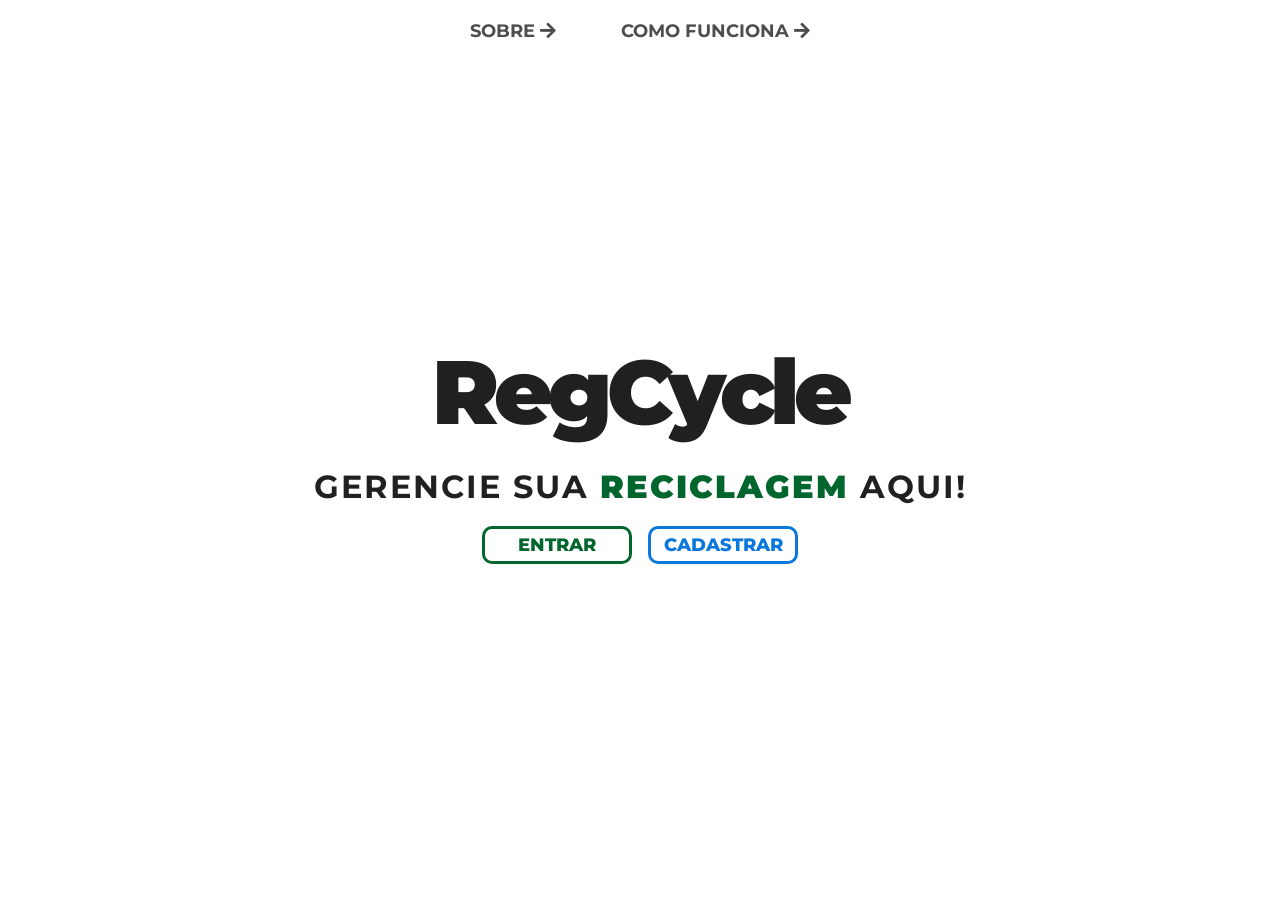
<file: tcc_php/front/index.html>
<!DOCTYPE html>
<html>
<head>
    <meta charset="UTF-8">
    <meta http-equiv="X-UA-Compatible" content="IE=edge">
    <meta name="viewport" content="width=device-width, initial-scale=1.0">
    <title>RegCycle</title>

    <link rel="stylesheet" href="https://maxcdn.bootstrapcdn.com/font-awesome/4.7.0/css/font-awesome.min.css">
    <link rel="stylesheet" href="https://use.fontawesome.com/releases/v5.4.1/css/all.css">

    <link rel="stylesheet" href="../style/main.css">
    <link rel="stylesheet" href="../style/home.css">
</head>

<body>
    <div class="wrapper">
        <div class="welcome">
            <div class="rosto">
                <h1 class="titulo"><!-- <i class="logo fas fa-leaf"></i> --> RegCycle</h1>
            	<h4 class="subtitulo">Gerencie sua <b class="marker">reciclagem</b> aqui!</h4>
                <div class="opcoes">
                    <a href="login.php" class="botaotofill-verde2">Entrar</a>
                    <a href="cadastro.php" class="botaotofill-azul">Cadastrar</a>
                </div>
            </div>

            <div class="links">
                <a href="sobre.html">Sobre <i class="fas fa-arrow-right"></i></a>
                
                <a href="como_funciona.html">Como funciona <i class="fas fa-arrow-right"></i></a>
            </div>
        </div>
    </div>
</body>
</html>
</file>
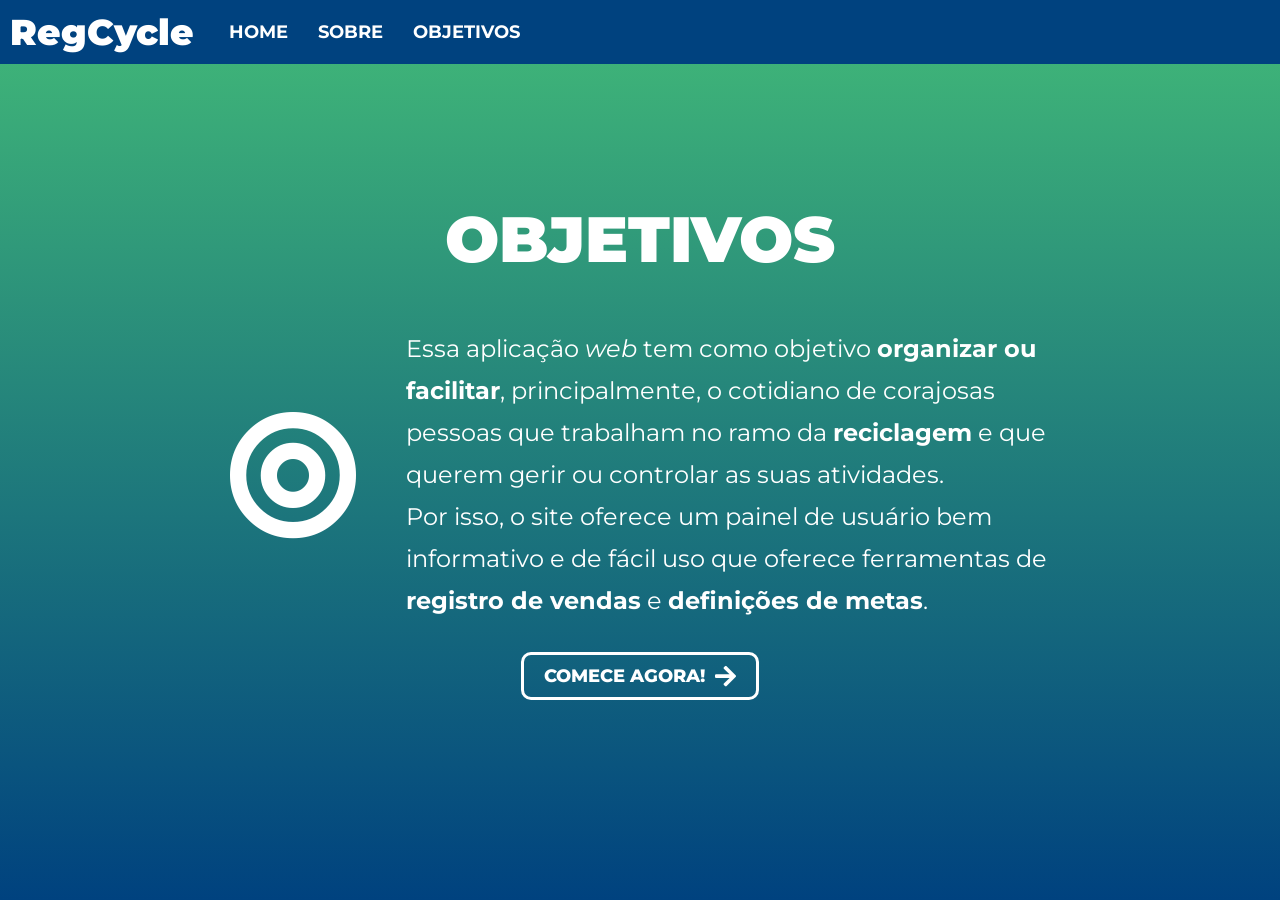
<file: tcc_php/front/objetivos.html>
<!DOCTYPE html>
<html>
<head>
    <meta charset="UTF-8">
    <meta http-equiv="X-UA-Compatible" content="IE=edge">
    <meta name="viewport" content="width=device-width, initial-scale=1.0">
    <title>Sobre</title>

    <link rel="stylesheet" href="https://maxcdn.bootstrapcdn.com/font-awesome/4.7.0/css/font-awesome.min.css">
    <link rel="stylesheet" href="https://use.fontawesome.com/releases/v5.4.1/css/all.css">

    <link rel="stylesheet" href="../style/main.css">
    <link rel="stylesheet" href="../style/objetivos.css">
</head>

<body>
    <nav>
        <a class="titulo" href="index.html">RegCycle</a>

        <ul>
            <a href="index.html"><li>home</li></a>

            <a href="sobre.html"><li>sobre</li></a>

            <a href="objetivos.html"><li>objetivos</li></a>
        </ul>
    </nav>

    <div class="objetivos bloco">
        <h3>Objetivos</h3>
        
        <div class="intro">
            <i class="alvo fas fa-bullseye"></i>

            <div class="texto">
                <p>Essa aplicação <i>web</i> tem como objetivo <b>organizar ou facilitar</b>, principalmente, o cotidiano de corajosas pessoas que trabalham no ramo da <b>reciclagem</b> e que querem gerir ou controlar as suas atividades.</p>
                
                <p>Por isso, o site oferece um painel de usuário bem informativo e de fácil uso que oferece ferramentas de <b>registro de vendas</b> e <b>definições de metas</b>.</p>
            </div>
        </div>
        
        <a class="botao botaotofill-branco" href="login.jsp">Comece agora! <i class="fas fa-arrow-right"></i></a>
    </div>
</body>
</html>
</file>
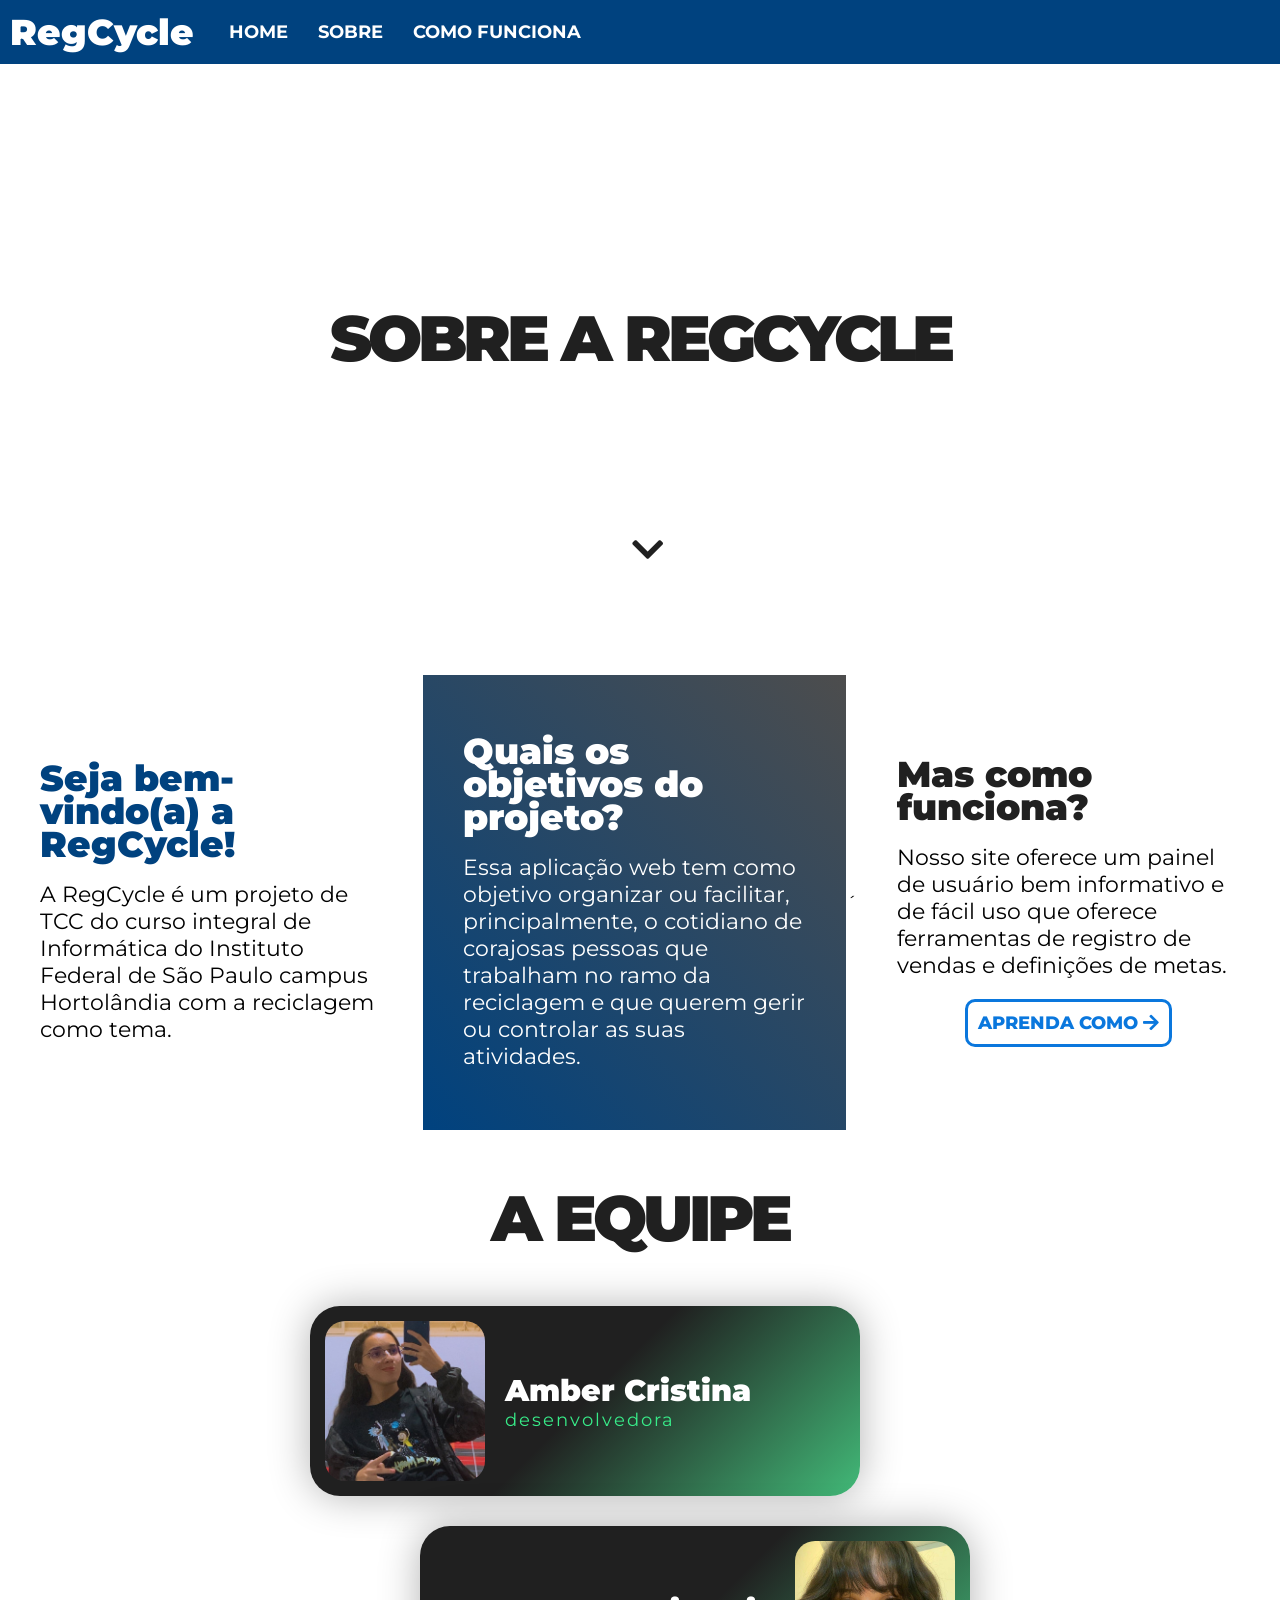
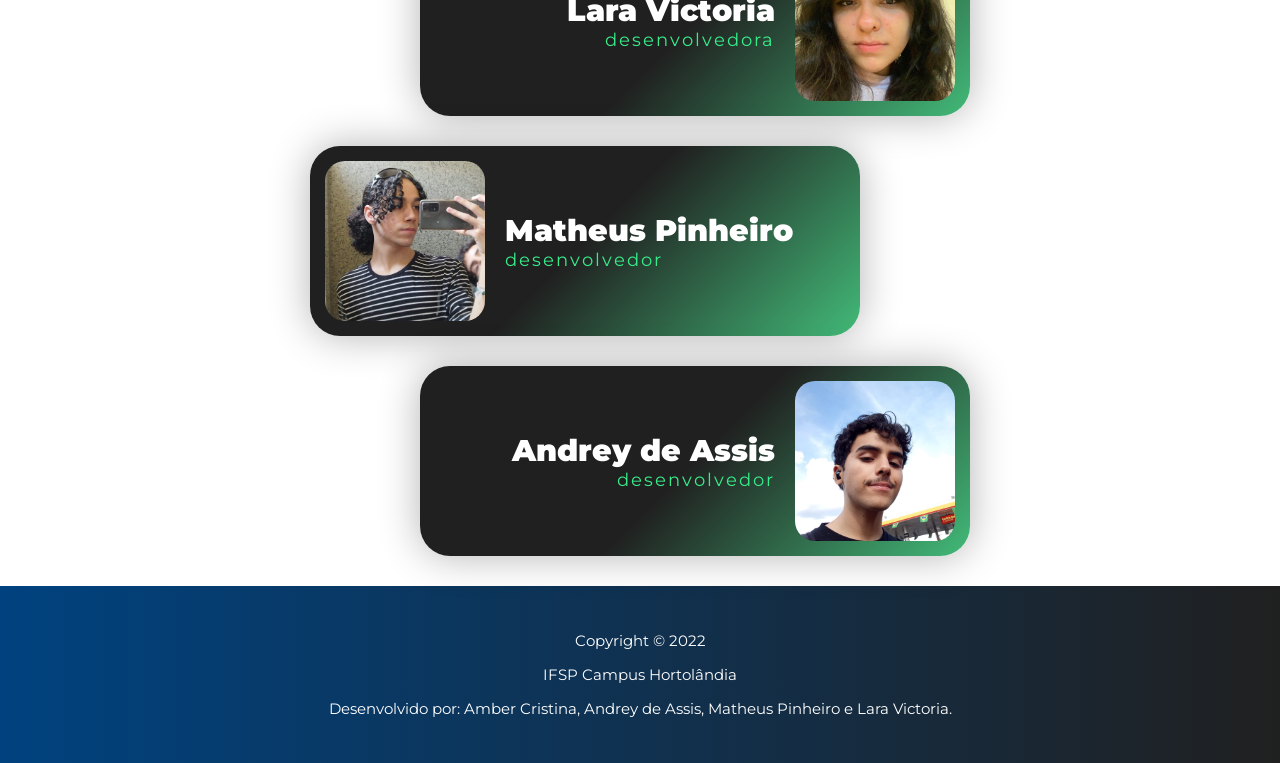
<file: tcc_php/front/sobre.html>
<!DOCTYPE html>
<html>
<head>
    <meta charset="UTF-8">
    <meta http-equiv="X-UA-Compatible" content="IE=edge">
    <meta name="viewport" content="width=device-width, initial-scale=1.0">
    <title>Sobre</title>

    <link rel="stylesheet" href="https://maxcdn.bootstrapcdn.com/font-awesome/4.7.0/css/font-awesome.min.css">
    <link rel="stylesheet" href="https://use.fontawesome.com/releases/v5.4.1/css/all.css">

    <link rel="stylesheet" href="../style/main.css">
    <link rel="stylesheet" href="../style/sobre.css">
    <link rel="stylesheet" href="../style/rodape.css">
    <link rel="stylesheet" href="../style/nav.css">
</head>

<body>
    <nav>
        <a class="titulo" href="index.html">RegCycle</a>

        <ul>
            <a href="index.html"><li>home</li></a>

            <a href="sobre.html"><li>sobre</li></a>

            <a href="como_funciona.html"><li>como funciona</li></a>
        </ul>
    </nav>

    <div class="sobre bloco">
    	<div class="header">
    		<h3 class="titulo">Sobre a RegCycle</h3>
    		
    		<a class="seta" href="#sobre-texto"><i class="fas fa-chevron-down"></i></a>
    	</div>
    </div>
    
    <div id="sobre-texto" class="fileira">
    	<div class="welcome bloco" >
	    	<div class="box">
	    		<h4>Seja bem-vindo(a) a RegCycle!</h4>
	    		
	    		<p>A RegCycle é um projeto de TCC do curso integral de Informática do Instituto Federal de São Paulo campus Hortolândia com a reciclagem como tema.</p>
	    	</div>
	   		
	   	</div>
	   	
	   	<div class="bloco objetivos">
	   		<div class="box">
	   			<h4>Quais os objetivos do projeto?</h4>
	   			
	   			<p>Essa aplicação web tem como objetivo organizar ou facilitar, principalmente, o cotidiano de corajosas pessoas que trabalham no ramo da reciclagem e que querem gerir ou controlar as suas atividades.</p>
	   		</div>
	   	</div>´
	   	
	   	
	   	
	   	<div class="bloco como">
	   		<div class="box">
	   			<h4>Mas como funciona?</h4>
	   			
	   			<p>Nosso site oferece um painel de usuário bem informativo e de fácil uso que oferece ferramentas de registro de vendas e definições de metas.</p>
	   			
	   			<a class="botaotofill-azulverde botao" href="como_funciona.html">APRENDA COMO <i class="fas fa-arrow-right"></i></a>
	   		</div>
	   	</div>
    </div>
    
    
   	
   	
    	
    <div class="bloco equipe">
    	<h3 class="titulo">A Equipe</h3>
    	
    	<div class="integrantes">
	    	<div class="integrante praesquerda">
	    		<img class="foto" src="../img/ambev.jpg">
	    		
	    		<div class="info">
	    			<h4 class="nome">Amber Cristina</h4>
	    			<p class="cargo">desenvolvedora</p>
	    		</div>
	    	</div>
	    	
	    	<div class="integrante pradireita">
	    		<div class="info">
	    			<h4 class="nome direita">Lara Victoria</h4>
	    			<p class="cargo direita">desenvolvedora</p>
	    		</div>
	    		
	    		<img class="foto" src="../img/lata.jpg">
	    	</div>
	    	
	    	<div class="integrante praesquerda">
	    		<img class="foto" src="../img/math.jpg">
	    		
	    		<div class="info">
	    			<h4 class="nome">Matheus Pinheiro</h4>
	    			<p class="cargo">desenvolvedor</p>
	    		</div>
	    	</div>
	    	
	    	<div class="integrante pradireita">
	    		<div class="info">
	    			<h4 class="nome direita">Andrey de Assis</h4>
	    			<p class="cargo direita">desenvolvedor</p>
	    		</div>
	    		
	    		<img class="foto" src="../img/drey.jpg">
	    	</div>
	    </div>
    </div>
    
    <div class="footer">
    	<ul>
    		<li>
    			Copyright © 2022
    		</li>
    		
    		<a href="https://hto.ifsp.edu.br">
    			<li>
    				IFSP Campus Hortolândia
    			</li>
    		</a>
    		
    		<li>
    			Desenvolvido por: Amber Cristina, Andrey de Assis, Matheus Pinheiro e Lara Victoria.
    		</li>
    		
    	</ul>
    	
    </div>
    
    <script>
	    document.querySelectorAll('a[href^="#"]').forEach(anchor => {
	        anchor.addEventListener('click', function (e) {
	            e.preventDefault();
	
	            document.querySelector(this.getAttribute('href')).scrollIntoView({
	                behavior: 'smooth'
	            });
	        });
	    });
    </script>
</body>
</html>
</file>
<file: tcc_php/style/main.css>
@import url('https://fonts.googleapis.com/css2?family=Montserrat:wght@300;400;500;600;700;800;900&display=swap');

:root {
    --color-white: #ffffff;
    --color-lighter-gray: #f7f7f7;
    --color-light-gray: #e7e7e7;
    --color-gray: #c9c9c9;
    --color-darkgray: #4d4d4d;
    --color-black: #202020;

    --color-azul0: #00427f;
    --color-azul1: #0a77dd;
    --color-azul2: #42a3ff;

    --color-green0: #42ba78;
    --color-green1: #38ec89;
    
    --color-darkgreen2: #00662e;
    --color-darkgreen3: #1f4931;

    --color-vermelho: red;
    --color-vermelho0: #500021;
    --color-vermelho1: #88001b;
    --color-vermelho2: #a80008;
    
    --color-yellow: #ff8400;




    /*BOTOES*/
    --botao-azul-fora: var(--color-azul1);
    --botao-azul-dentro: var(--color-white);

    --botao-cinza: var(--color-gray);

    --botao-branco: var(--color-white);

    --botao-vermelho-fora: var(--color-vermelho);
    --botao-vermelho-dentro: var(--color-white);

    --botao-verde-fora: var(--color-green0);
    --botao-verde-hover: var(--color-green1);
    --botao-verde-dentro: black;
    --botao-verde-dentro1: var(--color-darkgreen2);


    /*OPERACOES*/
    --color-editar: var(--color-gray);
    --color-editar-hover: var(--color-light-gray);
    
    --color-remover: var(--color-gray);
    --color-remover-hover: var(--color-vermelho);

    --color-check: var(--color-azul1);
    --color-check-hover: var(--color-azul2);
    --color-check-active: var(--color-green0);
    
    --color-vis: var(--color-darkgray);
    --color-vis-hover: var(--color-azul1);
    
    /*METAS*/
    --color-expirada: var(--color-vermelho);
    --color-quase-expirada: var(--color-yellow);
    

    /*FORMULARIO*/
    --color-fundo1: var(--color-azul0);
    --color-fundo2: var(--color-green0);



    --color-logo: var(--color-green0);

    --color-sucesso: var(--color-azul0);

    --color-falha: var(--color-vermelho1);
    

    --color-nav: var(--color-azul0);
}



* {
    padding: 0; margin: 0;
    box-sizing: border-box;

    font-family: 'Montserrat', sans-serif;
    font-size: large;
}



h1 {
    font-size: 72px;
    font-weight: 900;
}


h3 {
    font-size: 48px;
    font-weight: 900;

    text-transform: uppercase;
}



a.botaotofill-azul, input.botaotofill-azul {
    padding: 5px;

    border: 3px solid var(--color-azul1);
    
    /*REDONDO*/
	border-radius: 10px;
    
    font-weight: 800;
    text-transform: uppercase;

    background-color: transparent;
    color: var(--color-azul1);

    cursor: pointer;

    transition: .1s;
}
a.botaotofill-azul:hover, a.botaotofill-azul:focus, input.botaotofill-azul:hover, input.botaotofill-azul:focus {
    background-color: var(--color-azul1);
    color: var(--color-white);
}



a.botaotofill-cinza-vermelho {
    padding: 5px;

    border: 3px solid var(--botao-cinza);
    /*REDONDO*/
	border-radius: 10px;
    font-weight: 800;
    text-transform: uppercase;

    background-color: transparent;
    color: var(--botao-cinza);

    transition: .1s;
}
a.botaotofill-cinza-vermelho:hover {
    background-color: var(--botao-vermelho-fora);
    border: 3px solid var(--botao-vermelho-fora);
    color: var(--botao-vermelho-dentro);
}



a.botaofilled-verde {
    padding: 5px;

    border: 3px solid var(--botao-verde-dentro);
    /*REDONDO*/
	border-radius: 10px;
    font-weight: 800;
    text-transform: uppercase;

    background-color: var(--botao-verde-fora);
    color: var(--botao-verde-dentro);

    transition: .1s;
}

a.botaofilled-verde:hover {
    background-color: var(--botao-verde-hover);
    
    border: 3px solid var(--botao-verde-hover);
}



a.botaotofill-verde, input.botaotofill-verde {
    padding: 5px;

    border: 3px solid var(--botao-verde-fora);
    
    /*REDONDO*/
	border-radius: 10px;
    
    font-weight: 800;
    text-transform: uppercase;

    background-color: transparent;
    color: var(--botao-verde-fora);

    transition: .1s;
}
a.botaotofill-verde:hover, a.botaotofill-verde:focus, input.botaotofill-verde:hover, input.botaotofill-verde:focus {
    background-color: var(--botao-verde-fora); color: var(--botao-verde-dentro1);
}



a.botaotofill-verde2, input.botaotofill-verde2 {
    padding: 5px;

    border: 3px solid var(--botao-verde-dentro1);
    
    /*REDONDO*/
	border-radius: 10px;
    
    font-weight: 800;
    text-transform: uppercase;

    background-color: transparent;
    color: var(--botao-verde-dentro1);

    transition: .1s;
}
a.botaotofill-verde2:hover, a.botaotofill-verde2:focus, input.botaotofill-verde2:hover, input.botaotofill-verde2:focus {
    background-color: var(--botao-verde-fora); color: var(--color-black);
    
    border: 3px solid var(--botao-verde-fora);
}



a.botaotofill-branco {
    padding: 5px;

    border: 3px solid var(--botao-branco);
    /*REDONDO*/
	border-radius: 10px;
	
    font-weight: 800;
    text-transform: uppercase;

    background-color: transparent;
    color: var(--botao-branco);

    transition: .1s;
}
a.botaotofill-branco:hover, a.botaotofill-branco:focus {
    background-color: var(--botao-branco); color: var(--color-azul0);
}



a.botaotofill-azulverde {
	padding: 10px;

    border: 3px solid var(--color-azul1);
    
    /*REDONDO*/
	border-radius: 10px;
    
    font-weight: 800;
    text-transform: uppercase;

    background-color: transparent;
    color: var(--color-azul1);

    cursor: pointer;

    transition: .1s;
}



a.botaotofill-azulverde:hover {
	background: linear-gradient(45deg, var(--color-azul1) 0, var(--color-green0) 100%);
	color: var(--color-white);
	
	border: 3px solid var(--color-white);
}
</file>
<file: tcc_php/style/home.css>
a {
    text-decoration: none;
}



/* body {
    background-color: var(--color-green0);
} */



h1.titulo {
    position: relative;
    font-size: 90px;

    letter-spacing: -5px;
    color: var(--color-black);
}

h3 {
    color: var(--color-black);
}



h4.subtitulo {
	font-size: 32px;
	margin: 20px 0;
	
	text-align: center;
	
	color: var(--color-black);
	
	text-transform: uppercase;
	
	letter-spacing: 2px;
}

h4.subtitulo .marker {
	font-size: 32px;
	font-weight: 900;
	
	color: var(--color-darkgreen2);
}



/* .logo {
    position: absolute; left: 0; transform: translateX(-120%);
    font-size: 100px;

    color: var(--color-logo);
} */



.bloco {
    margin: 20px 0;
    padding: 30px;
}



.opcoes {
    display: flex; justify-content: center; align-items: center;
}



.opcoes a {
    width: 150px;
    margin: 0 8px;

    text-align: center;
}






.wrapper {
    margin: auto;
    /* padding: 0 50px; */;
}



.welcome {
    position: relative;
    display: flex; justify-content: center; align-items: center; flex-direction: column;
    z-index: 0;
    height: 100vh;

    background: url("https://images.unsplash.com/photo-1629968417850-3505f5180761?ixlib=rb-1.2.1&ixid=MnwxMjA3fDB8MHxwaG90by1wYWdlfHx8fGVufDB8fHx8&auto=format&fit=crop&w=752&q=80");
    background-size: cover;
    background-repeat: no-repeat;
}



.links {
    position: absolute; top: 0;
    transform: translateY(20px);
}

.links a {
    margin: 0 30px;
    text-transform: uppercase;

    font-weight: 700;

    color: var(--color-darkgray);

    transition: .15s;
}
.links a:hover, .links a:focus {
    border-bottom: 2px solid var(--color-azul1);
    color: var(--color-azul1);
}



.titulo {
    text-align: center;

    color: var(--color-black);
}



.sobre {
    margin-top: 0;
    background-color: var(--color-green0);
}
</file>
<file: tcc_php/style/objetivos.css>
a {
    text-decoration: none;
}



nav {
    width: 100%;
    display: flex; align-items: center;
    position: fixed;

    background-color: var(--color-nav);
    padding: 10px;
}



nav ul {
    width: 100%;
    margin-left: 20px;
    display: flex; align-items: center;

    list-style: none;
}



nav ul a {
    margin: 0 15px;
    font-weight: bold;
    text-transform: uppercase; text-decoration: none;
    color: var(--color-white);

    transition: .15s;
}
nav ul a:hover {
    border-bottom: 2px solid var(--color-green0);

    color: var(--color-green0);
}



nav a.titulo {
    font-size: 36px;
    font-weight: 900;

    text-decoration: none;
    color: var(--color-white);
}


.objetivos {
    display: flex; justify-content: center; align-items: center; flex-direction: column;
    height: 100vh;
    padding: 30px 18%;

    background: linear-gradient(180deg, var(--color-green0) 0%, var(--color-azul0) 100%); color: var(--color-white);
}



.objetivos h3 {
    font-size: 64px;
}



.objetivos b {
    font-weight: 700;
}



.objetivos p, .objetivos i, .objetivos b {
    font-size: 24px;

    line-height: 42px;
}



.objetivos .intro {
    display: flex; justify-content: center; align-items: center;
    margin-top: 50px;
}



.objetivos .intro i.alvo {
    font-size: 130px;
    margin-right: 50px;
}



.objetivos .botao {
    display: flex; justify-content: center; align-items: center;
    width: max-content;
    
    margin-top: 30px;

    padding: 0 20px;
}

.objetivos .botao i {
    margin-left: 10px;
}
</file>
<file: tcc_php/style/sobre.css>
a {
    text-decoration: none;
}



h3.titulo {
	font-size: 64px;
	
	letter-spacing: -4px;
	line-height: 56px;
	color: var(--color-black);
}



.sobre {
	position: relative;
    display: flex; justify-content: center; align-items: center; flex-direction: column;
    height: 75vh;
    padding: 0 50px;
    
    background: url("https://images.unsplash.com/photo-1615800098746-73af8261e3df?ixlib=rb-4.0.3&ixid=MnwxMjA3fDB8MHxwaG90by1wYWdlfHx8fGVufDB8fHx8&auto=format&fit=crop&w=688&q=80");
    background-size: cover;
}



.sobre a.seta {
	position: absolute;
	top: 80%; left: 50%; transform: translate(-50%, 0%);
	display: flex; justify-content: center; align-items: center;
	
	transform: scale(2);
	
	color: var(--color-black);
}



.fileira {
	display: flex; justify-content: center; align-items: center;
}



.fileira .bloco {
	width: 100%;
}



.welcome {
	display: flex; justify-content: center; align-items: center;
	padding: 30px 10px;
}



.welcome div.box {
	padding: 30px;
	
	border-radius: 20px;
}



.welcome div.box h4 {
	margin-bottom: 20px;
	
	font-size: 36px;
	line-height: 33px;
	
	font-weight: 900;
	
	color: var(--color-azul0);
}



.welcome div.box p {
	font-size: 22px;
}



div.objetivos {
	padding: 30px 10px;
	
	background: linear-gradient(45deg, var(--color-azul0) 0, var(--color-darkgray) 100%);
	color: var(--color-white);
}


.objetivos .box {
	padding: 30px;
}


.objetivos div.box h4 {
	margin-bottom: 20px;
	
	font-size: 36px;
	line-height: 33px;
	
	font-weight: 900;
	
	color: var(--color-white);
}


.objetivos div.box p {
	font-size: 22px;
}



div.como {
	padding: 30px 10px;
}


.como .box {
	padding: 30px;
}


.como div.box h4 {
	font-size: 36px;
	line-height: 33px;
	
	font-weight: 900;
	
	color: var(--color-black);
}


.como div.box p {
	margin: 20px 0;
	font-size: 22px;
}


.como div.box a.botao {
	display: block;
	width: max-content; margin: auto;
}



.equipe h3 {
	margin: 60px 0;
	text-align: center;
}



.integrante {
	display: flex; justify-content: center; align-items: center;
	width: 550px;
	margin: 30px auto; padding: 15px;
	
	border-radius: 30px;
	/*background-color: var(--color-black);*/
	
	background: linear-gradient(135deg, var(--color-black) 0%, var(--color-black) 50%, var(--color-green0) 100%);
	color: var(--color-white);
	
	box-shadow: rgb(0, 0, 0, .3) 0 0 40px 0;
	
	transition: .3s;
}



.integrantes .praesquerda {
	transform: translateX(-10%);
}

.integrantes .pradireita {
	transform: translateX(10%);
}



.integrante .foto {
	min-width: 160px; max-width: 160px;
	min-height: 160px; max-height: 160px;
	
	border-radius: 20px;
	
	object-fit: cover;
}



.integrante .info {
	width: 100%;
	
	padding: 0 20px;
}



.integrante .info .nome {
	font-size: 30px; font-weight: 900;
}

.integrante .info .direita {
	text-align: right;
}



.integrante .info .cargo {
	letter-spacing: 2px;
	
	color: var(--color-green1);
	
	transition: .3s;
}



.integrante:hover {
	background: linear-gradient(135deg, var(--color-black) 0%, var(--color-black) 50%, var(--color-azul1) 100%);
	box-shadow: rgb(66, 135, 245) 0 0 40px 0;
}



.integrante:hover .info .cargo {
	color: var(--color-azul2);
	
	letter-spacing: 3px;
}



@media only screen and (max-width: 1279px) {
	.fileira {
		flex-direction: column;
	}
	
	
	
	.welcome {
		background: none;
	}
	
	
	
	.welcome div.box {
		border: 3px solid var(--color-gray);
		
		box-shadow: rgb(0, 0, 0, .3) 0 0 40px 0;
	}
	
	
	
	.equipe h3 {
		margin: 0 0 60px 0;
		text-align: center;
	}
	
	
	
	div.integrantes {
		display: block;
	}
}



@media only screen and (max-width: 720px) {
	nav ul a {
	    margin: 0 5px;
	}
	
	nav ul a li {
	    font-size: smaller;
	}
	
	
	.header h3, .header a.seta {
		color: var(--color-white);
	}


	
	.sobre {
		background-image: url("https://images.unsplash.com/photo-1503149779833-1de50ebe5f8a?ixlib=rb-4.0.3&ixid=MnwxMjA3fDB8MHxwaG90by1wYWdlfHx8fGVufDB8fHx8&auto=format&fit=crop&w=735&q=80");
		background-size: cover;
	}
	
	
	
	.fileira {
		flex-direction: column;
	}
	
	
	
	.welcome {
		background: var(--color-light-gray);
		background: linear-gradient(180deg, var(--color-gray) 0, var(--color-white) 100%);
	}
	
	
	
	.welcome div.box {
		border: none;
		
		background-color: var(--color-white);
		box-shadow: rgb(0, 0, 0, .3) 0 0 40px 0;
	}
	
	
	
	.equipe {
		padding: 10px;
	}
	
	.integrante {
		width: 100%;
	}
	
	
	
	.integrantes .praesquerda {
		transform: translateX(0);
	}
	
	.integrantes .pradireita {
		transform: translateX(0);
	}
}
</file>
<file: tcc_php/style/rodape.css>
.footer {
	min-height: 150px;
	padding: 30px;
	display: flex; justify-content: center; align-items: center;
	
	
	/*background-color: var(--color-darkgreen3);*/
	background: linear-gradient(270deg, var(--color-black) 0, var(--color-azul0) 100%);
	color: var(--color-white);
}



.footer ul {
	text-align: center;
	list-style-type: none;
}


.footer ul li {
	margin: 15px 0;
	font-size: smaller;
}


.footer a {
	display: block;
	width: max-content; margin: auto;
	
	text-decoration: none;
	color: var(--color-white);
}
.footer a:hover {
	text-decoration: underline;
}
</file>
<file: tcc_php/style/nav.css>
nav {
    width: 100%;
    display: flex; align-items: center;
    position: fixed;

    background-color: var(--color-nav);
    padding: 10px;
    
    z-index: 10 !important;
}



nav ul {
    width: 100%;
    margin-left: 20px;
    display: flex; align-items: center;

    list-style: none;
}



nav ul a {
    margin: 0 15px; text-align: center;
    font-weight: bold;
    text-transform: uppercase; text-decoration: none;
    color: var(--color-white);

    transition: .15s;
}
nav ul a:hover {
    border-bottom: 2px solid var(--color-green0);

    color: var(--color-green1);
}



nav a.titulo {
    font-size: 36px;
    font-weight: 900;

    text-decoration: none;
    color: var(--color-white);
}



@media only screen and (max-width: 720px) {
	nav ul a {
	    margin: 0 5px;
	}
	
	nav ul a li {
	    font-size: smaller;
	}
}
</file>
